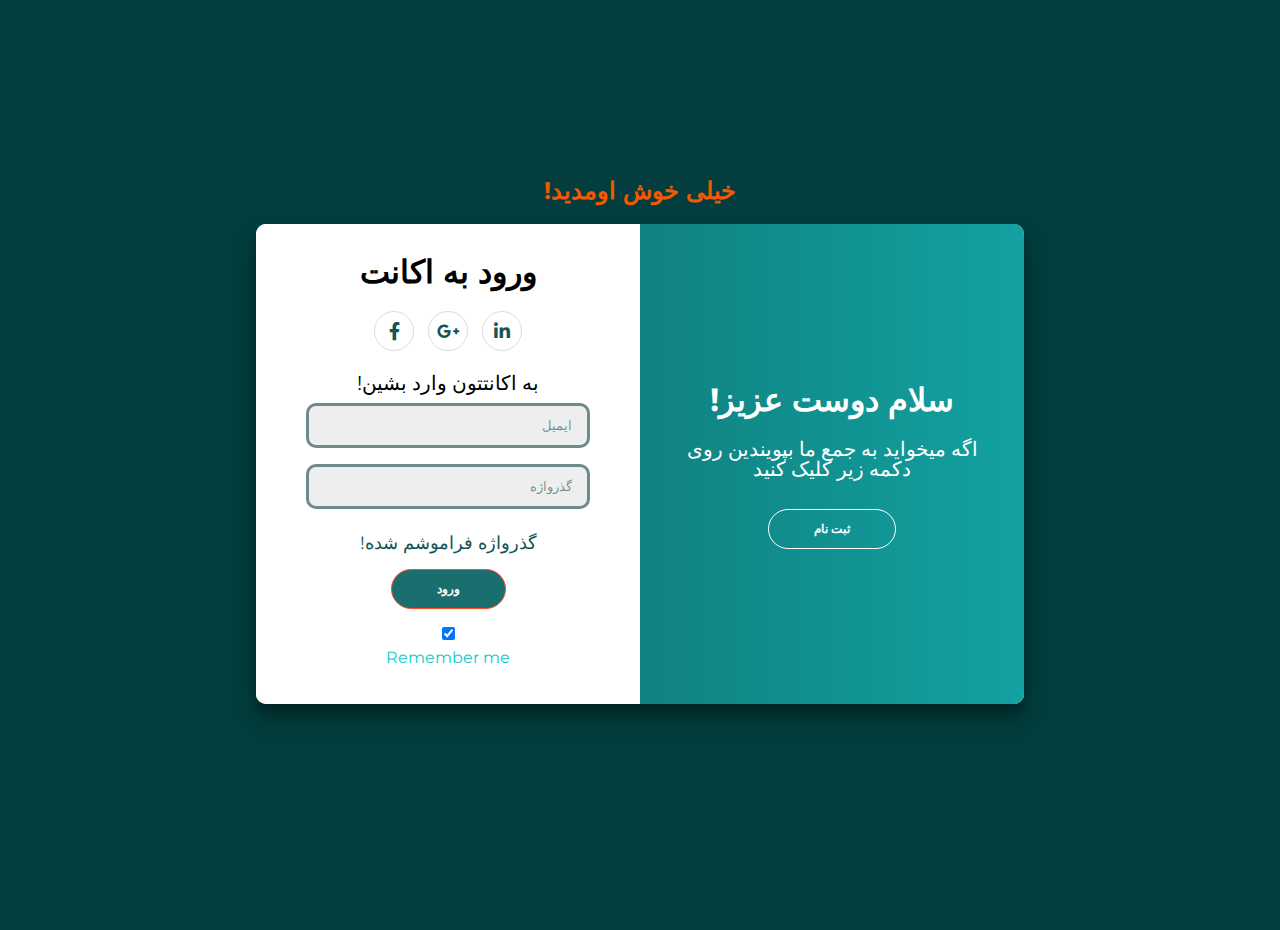
<file: index.html>
<!DOCTYPE html>
<html lang="en">
<head>
  <meta charset="UTF-8">
  <title>ورود</title>
   <link rel='stylesheet' href='https://cdnjs.cloudflare.com/ajax/libs/font-awesome/5.14.0/css/all.min.css'> 
  <link rel="stylesheet" href="css/style.css">

</head>
<body>

<h2>خیلی خوش اومدید!</h2>
<div class="container" id="container">
	<div class="form-container sign-up-container">
		<form action="#">
			<h1>ساختن اکانت</h1>
			<div class="social-container">
				<a href="#" class="social"><i class="fab fa-facebook-f"></i></a>
				<a href="#" class="social"><i class="fab fa-google-plus-g"></i></a>
				<a href="#" class="social"><i class="fab fa-linkedin-in"></i></a>
			</div>
			<span>فرم هارو پر کنید</span>
			<input type="text" placeholder="نام کاربری" />
			<input type="email" placeholder="ایمیل" />
			<input type="password" placeholder="گذرواژه" />
			<button>ثبت نام</button>
		</form>
	</div>
	<div class="form-container sign-in-container">
		<form action="#">
			<h1>ورود به اکانت</h1>
			<div class="social-container">
				<a href="#" class="social"><i class="fab fa-facebook-f"></i></a>
				<a href="#" class="social"><i class="fab fa-google-plus-g"></i></a>
				<a href="#" class="social"><i class="fab fa-linkedin-in"></i></a>
			</div>
			<span>به اکانتتون وارد بشین!</span>
			<input type="email" placeholder="ایمیل" />
			<input type="password" placeholder="گذرواژه" />
			<a href="#">گذرواژه فراموشم شده!</a>
			<button>ورود</button>
			<label class="lol">
      <input type="checkbox" checked="checked" name="remember"> Remember me
    </label>
			
			
		</form>
		
	</div>
	<div class="overlay-container">
		<div class="overlay">
			<div class="overlay-panel overlay-left">
				<h1>خوش برگشتین!</h1>
				<p>اگ قبلا به جمع ما پیوستین روی دکمه زیر کلیک کنید</p>
				<button class="ghost" id="signIn">ورود</button>
			</div>
			<div class="overlay-panel overlay-right">
				<h1>سلام دوست عزیز!</h1>
				<p>اگه میخواید به جمع ما بپویندین روی دکمه زیر کلیک کنید</p>
				<button class="ghost" id="signUp">ثبت نام</button>
			</div>
		</div>
	</div>
</div>


<!-- script -->
  <script  src="js/script.js"></script>

</body>
</html>
</file>
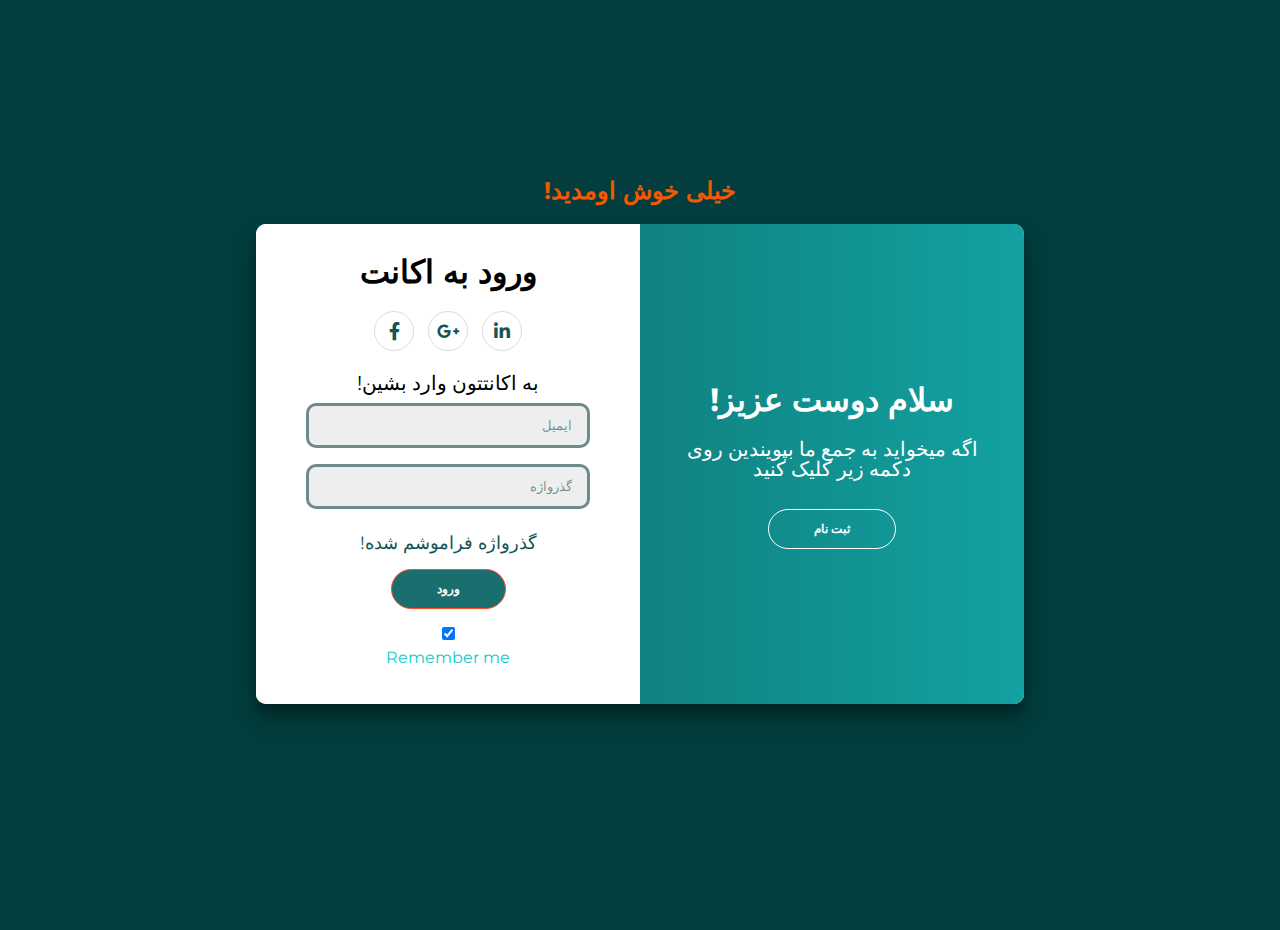
<file: 01/index.html>
<!DOCTYPE html>
<html lang="en">
<head>
  <meta charset="UTF-8">
  <title>ورود</title>
   <link rel='stylesheet' href='https://cdnjs.cloudflare.com/ajax/libs/font-awesome/5.14.0/css/all.min.css'> 
  <link rel="stylesheet" href="./style.css">

</head>
<body>

<h2>خیلی خوش اومدید!</h2>
<div class="container" id="container">
	<div class="form-container sign-up-container">
		<form action="#">
			<h1>ساختن اکانت</h1>
			<div class="social-container">
				<a href="#" class="social"><i class="fab fa-facebook-f"></i></a>
				<a href="#" class="social"><i class="fab fa-google-plus-g"></i></a>
				<a href="#" class="social"><i class="fab fa-linkedin-in"></i></a>
			</div>
			<span>فرم هارو پر کنید</span>
			<input type="text" placeholder="نام کاربری" />
			<input type="email" placeholder="ایمیل" />
			<input type="password" placeholder="گذرواژه" />
			<button>ثبت نام</button>
		</form>
	</div>
	<div class="form-container sign-in-container">
		<form action="#">
			<h1>ورود به اکانت</h1>
			<div class="social-container">
				<a href="#" class="social"><i class="fab fa-facebook-f"></i></a>
				<a href="#" class="social"><i class="fab fa-google-plus-g"></i></a>
				<a href="#" class="social"><i class="fab fa-linkedin-in"></i></a>
			</div>
			<span>به اکانتتون وارد بشین!</span>
			<input type="email" placeholder="ایمیل" />
			<input type="password" placeholder="گذرواژه" />
			<a href="#">گذرواژه فراموشم شده!</a>
			<button>ورود</button>
			<label class="lol">
      <input type="checkbox" checked="checked" name="remember"> Remember me
    </label>
			
			
		</form>
		
	</div>
	<div class="overlay-container">
		<div class="overlay">
			<div class="overlay-panel overlay-left">
				<h1>خوش برگشتین!</h1>
				<p>اگ قبلا به جمع ما پیوستین روی دکمه زیر کلیک کنید</p>
				<button class="ghost" id="signIn">ورود</button>
			</div>
			<div class="overlay-panel overlay-right">
				<h1>سلام دوست عزیز!</h1>
				<p>اگه میخواید به جمع ما بپویندین روی دکمه زیر کلیک کنید</p>
				<button class="ghost" id="signUp">ثبت نام</button>
			</div>
		</div>
	</div>
</div>


<!-- script -->
  <script  src="./script.js"></script>

</body>
</html>
</file>
<file: css/style.css>
@import url('https://fonts.googleapis.com/css?family=Montserrat:400,800');

* {
	box-sizing: border-box;
}

body {
	background: #033d3d;
	display: flex;
	justify-content: center;
	align-items: center;
	flex-direction: column;
	font-family: 'Montserrat', sans-serif;
	height: 100vh;
	margin: -20px 0 50px;
}

h1 {
	font-weight: bold;
	margin: 0;
    direction: rtl;
	
}

h2 {
	text-align: center;
    color: #f05901;
    direction: rtl;
}

p {
	font-size: 20px;
	font-weight: 100;
	line-height: 20px;
	letter-spacing: 0.5px;
	margin: 20px 0 30px;
     direction: rtl;
}

span {
	font-size: 20px;
    direction: rtl;
    
}

a {
    direction: rtl;
	color: #155454;
	font-size:18px;
	text-decoration: none;
	margin: 15px 0;
}
a:hover{
    border-bottom: 2px solid #307575;
    padding: 4px 0px;
	color: #f05901;

}

button {
	border-radius: 20px;
	border: 1px solid #FF4B2B;
	background-color: #1b6e6e;
	color: #FFFFFF;
	font-size: 12px;
	font-weight: bold;
	padding: 12px 45px;
	letter-spacing: 1px;
	text-transform: uppercase;
	transition: transform 80ms ease-in;
    cursor: pointer;
}

button:active {
	transform: scale(0.95);
}

button:focus {
	outline: none;
}

button.ghost {
	background-color: transparent;
	border-color: #FFFFFF;
}

form {
	background-color: #FFFFFF;
	display: flex;
	align-items: center;
	justify-content: center;
	flex-direction: column;
	padding: 0 50px;
	height: 100%;
	text-align: center;
}


input {
	background-color: #eee;
	border: 3px solid;
    border-radius: 10px;
    border-color: rgba(25 , 71, 71, 0.6);
	padding: 12px 15px;
	margin: 8px 0;
	width: 100%;
    text-align: right;
    outline: none;
}

.container {
	background-color: #fff;
	border-radius: 10px;
  	box-shadow: 0 14px 28px rgba(0,0,0,0.25), 
			0 10px 10px rgba(0,0,0,0.22);
	position: relative;
	overflow: hidden;
	width: 768px;
	max-width: 100%;
	min-height: 480px;
}

.form-container {
	position: absolute;
	top: 0;
	height: 100%;
	transition: all 0.6s ease-in-out;
}

.sign-in-container {
	left: 0;
	width: 50%;
	z-index: 2;
}

.container.right-panel-active .sign-in-container {
	transform: translateX(100%);
}

.sign-up-container {
	left: 0;
	width: 50%;
	opacity: 0;
	z-index: 1;
}

.container.right-panel-active .sign-up-container {
	transform: translateX(100%);
	opacity: 1;
	z-index: 5;
	animation: show 0.6s;
}

@keyframes show {
	0%, 49.99% {
		opacity: 0;
		z-index: 1;
	}
	
	50%, 100% {
		opacity: 1;
		z-index: 5;
	}
}

.overlay-container {
	position: absolute;
	top: 0;
	left: 50%;
	width: 50%;
	height: 100%;
	overflow: hidden;
	transition: transform 0.6s ease-in-out;
	z-index: 100;
}

.container.right-panel-active .overlay-container{
	transform: translateX(-100%);
}

.overlay {
	background: #452dbc;
	background: -webkit-linear-gradient(to right, #0d6161, #12c9c9);
	background: linear-gradient(to right, #0d6161, #13a1a1);
	background-repeat: no-repeat;
	background-size: cover;
	background-position: 0 0;
	color: #FFFFFF;
	position: relative;
	left: -100%;
	height: 100%;
	width: 200%;
  	transform: translateX(0);
	transition: transform 0.6s ease-in-out;
}

.container.right-panel-active .overlay {
  	transform: translateX(50%);
}

.overlay-panel {
	position: absolute;
	display: flex;
	align-items: center;
	justify-content: center;
	flex-direction: column;
	padding: 0 40px;
	text-align: center;
	top: 0;
	height: 100%;
	width: 50%;
	transform: translateX(0);
	transition: transform 0.6s ease-in-out;
}

.overlay-left {
	transform: translateX(-20%);
}

.container.right-panel-active .overlay-left {
	transform: translateX(0);
}

.overlay-right {
	right: 0;
	transform: translateX(0);
}

.container.right-panel-active .overlay-right {
	transform: translateX(20%);
}

.social-container {
	margin: 20px 0;
}

.social-container a {
	border: 1px solid #DDDDDD;
	border-radius: 50%;
	display: inline-flex;
	justify-content: center;
	align-items: center;
	margin: 0 5px;
	height: 40px;
	width: 40px;
}

.lol{
	color: #12c9c9;
	margin: 10px;
	
}
.lol:hover{
	color: #f05901;
}
input::placeholder{
	color: rgba(24, 84, 84, 0.6);
}
</file>
<file: 01/style.css>
@import url('https://fonts.googleapis.com/css?family=Montserrat:400,800');

* {
	box-sizing: border-box;
}

body {
	background: #033d3d;
	display: flex;
	justify-content: center;
	align-items: center;
	flex-direction: column;
	font-family: 'Montserrat', sans-serif;
	height: 100vh;
	margin: -20px 0 50px;
}

h1 {
	font-weight: bold;
	margin: 0;
    direction: rtl;
	
}

h2 {
	text-align: center;
    color: #f05901;
    direction: rtl;
}

p {
	font-size: 20px;
	font-weight: 100;
	line-height: 20px;
	letter-spacing: 0.5px;
	margin: 20px 0 30px;
     direction: rtl;
}

span {
	font-size: 20px;
    direction: rtl;
    
}

a {
    direction: rtl;
	color: #155454;
	font-size:18px;
	text-decoration: none;
	margin: 15px 0;
}
a:hover{
    border-bottom: 2px solid #307575;
    padding: 4px 0px;
	color: #f05901;

}

button {
	border-radius: 20px;
	border: 1px solid #FF4B2B;
	background-color: #1b6e6e;
	color: #FFFFFF;
	font-size: 12px;
	font-weight: bold;
	padding: 12px 45px;
	letter-spacing: 1px;
	text-transform: uppercase;
	transition: transform 80ms ease-in;
    cursor: pointer;
}

button:active {
	transform: scale(0.95);
}

button:focus {
	outline: none;
}

button.ghost {
	background-color: transparent;
	border-color: #FFFFFF;
}

form {
	background-color: #FFFFFF;
	display: flex;
	align-items: center;
	justify-content: center;
	flex-direction: column;
	padding: 0 50px;
	height: 100%;
	text-align: center;
}


input {
	background-color: #eee;
	border: 3px solid;
    border-radius: 10px;
    border-color: rgba(25 , 71, 71, 0.6);
	padding: 12px 15px;
	margin: 8px 0;
	width: 100%;
    text-align: right;
    outline: none;
}

.container {
	background-color: #fff;
	border-radius: 10px;
  	box-shadow: 0 14px 28px rgba(0,0,0,0.25), 
			0 10px 10px rgba(0,0,0,0.22);
	position: relative;
	overflow: hidden;
	width: 768px;
	max-width: 100%;
	min-height: 480px;
}

.form-container {
	position: absolute;
	top: 0;
	height: 100%;
	transition: all 0.6s ease-in-out;
}

.sign-in-container {
	left: 0;
	width: 50%;
	z-index: 2;
}

.container.right-panel-active .sign-in-container {
	transform: translateX(100%);
}

.sign-up-container {
	left: 0;
	width: 50%;
	opacity: 0;
	z-index: 1;
}

.container.right-panel-active .sign-up-container {
	transform: translateX(100%);
	opacity: 1;
	z-index: 5;
	animation: show 0.6s;
}

@keyframes show {
	0%, 49.99% {
		opacity: 0;
		z-index: 1;
	}
	
	50%, 100% {
		opacity: 1;
		z-index: 5;
	}
}

.overlay-container {
	position: absolute;
	top: 0;
	left: 50%;
	width: 50%;
	height: 100%;
	overflow: hidden;
	transition: transform 0.6s ease-in-out;
	z-index: 100;
}

.container.right-panel-active .overlay-container{
	transform: translateX(-100%);
}

.overlay {
	background: #452dbc;
	background: -webkit-linear-gradient(to right, #0d6161, #12c9c9);
	background: linear-gradient(to right, #0d6161, #13a1a1);
	background-repeat: no-repeat;
	background-size: cover;
	background-position: 0 0;
	color: #FFFFFF;
	position: relative;
	left: -100%;
	height: 100%;
	width: 200%;
  	transform: translateX(0);
	transition: transform 0.6s ease-in-out;
}

.container.right-panel-active .overlay {
  	transform: translateX(50%);
}

.overlay-panel {
	position: absolute;
	display: flex;
	align-items: center;
	justify-content: center;
	flex-direction: column;
	padding: 0 40px;
	text-align: center;
	top: 0;
	height: 100%;
	width: 50%;
	transform: translateX(0);
	transition: transform 0.6s ease-in-out;
}

.overlay-left {
	transform: translateX(-20%);
}

.container.right-panel-active .overlay-left {
	transform: translateX(0);
}

.overlay-right {
	right: 0;
	transform: translateX(0);
}

.container.right-panel-active .overlay-right {
	transform: translateX(20%);
}

.social-container {
	margin: 20px 0;
}

.social-container a {
	border: 1px solid #DDDDDD;
	border-radius: 50%;
	display: inline-flex;
	justify-content: center;
	align-items: center;
	margin: 0 5px;
	height: 40px;
	width: 40px;
}

.lol{
	color: #12c9c9;
	margin: 10px;
	
}
.lol:hover{
	color: #f05901;
}
input::placeholder{
	color: rgba(24, 84, 84, 0.6);
}
</file>
